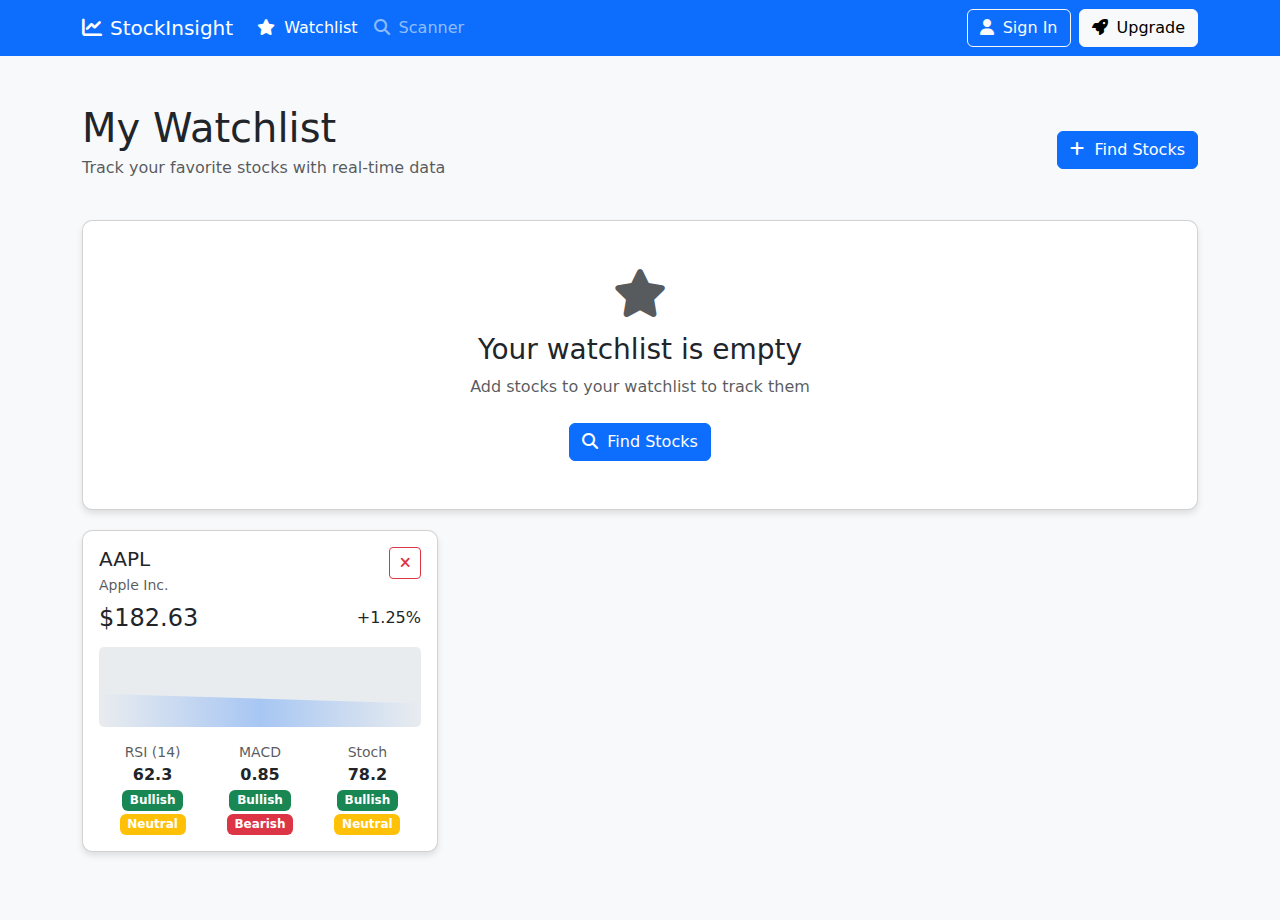
<file: src/main/resources/templates/watchlist.html>
<!-- src/main/resources/templates/watchlist.html -->
<!DOCTYPE html>
<html xmlns:th="http://www.thymeleaf.org">
<head>
  <meta charset="UTF-8">
  <title>Stock Watchlist</title>
  <link href="https://cdn.jsdelivr.net/npm/bootstrap@5.3.0/dist/css/bootstrap.min.css" rel="stylesheet">
  <link rel="stylesheet" href="https://cdnjs.cloudflare.com/ajax/libs/font-awesome/6.4.0/css/all.min.css">
  <style>
    body {
        background-color: #f8f9fa;
        color: #212529;
    }
    .card {
        border-radius: 10px;
        box-shadow: 0 4px 6px rgba(0,0,0,0.1);
        transition: transform 0.3s;
        margin-bottom: 20px;
    }
    .card:hover {
        transform: translateY(-5px);
        box-shadow: 0 6px 12px rgba(0,0,0,0.15);
    }
    .positive {
        color: #198754;
        background-color: rgba(25, 135, 84, 0.1);
    }
    .negative {
        color: #dc3545;
        background-color: rgba(220, 53, 69, 0.1);
    }
    .nav-tabs .nav-link.active {
        border-bottom: 3px solid #0d6efd;
        font-weight: 500;
    }
    .indicator {
        border-radius: 20px;
        padding: 3px 10px;
        font-size: 0.85rem;
    }
    .chart-placeholder {
        height: 80px;
        background: #e9ecef;
        border-radius: 5px;
        margin: 15px 0;
        position: relative;
        overflow: hidden;
    }
    .chart-line {
        position: absolute;
        bottom: 0;
        width: 100%;
        height: 60%;
        background: linear-gradient(90deg, transparent, #0d6efd, transparent);
        clip-path: polygon(0% 100%, 100% 100%, 100% 50%, 0% 30%);
        opacity: 0.3;
    }
    .btn-action {
        width: 32px;
        height: 32px;
        display: flex;
        align-items: center;
        justify-content: center;
    }
  </style>
</head>
<body>
<nav class="navbar navbar-expand-lg navbar-dark bg-primary">
  <div class="container">
    <a class="navbar-brand" href="#">
      <i class="fas fa-chart-line me-2"></i>StockInsight
    </a>
    <div class="collapse navbar-collapse">
      <ul class="navbar-nav me-auto">
        <li class="nav-item">
          <a class="nav-link active" href="/watchlist">
            <i class="fas fa-star me-1"></i> Watchlist
          </a>
        </li>
        <li class="nav-item">
          <a class="nav-link" href="/scanner">
            <i class="fas fa-search me-1"></i> Scanner
          </a>
        </li>
      </ul>
      <div class="d-flex">
        <button class="btn btn-outline-light me-2">
          <i class="fas fa-user me-1"></i> Sign In
        </button>
        <button class="btn btn-light">
          <i class="fas fa-rocket me-1"></i> Upgrade
        </button>
      </div>
    </div>
  </div>
</nav>

<div class="container my-5">
  <div class="d-flex justify-content-between align-items-center mb-4">
    <div>
      <h1 class="mb-1">My Watchlist</h1>
      <p class="text-muted">Track your favorite stocks with real-time data</p>
    </div>
    <a href="/scanner" class="btn btn-primary">
      <i class="fas fa-plus me-1"></i> Find Stocks
    </a>
  </div>

  <div th:if="${stocks.isEmpty()}">
    <div class="card">
      <div class="card-body text-center py-5">
        <i class="fas fa-star text-muted mb-3" style="font-size: 3rem;"></i>
        <h3 class="mb-2">Your watchlist is empty</h3>
        <p class="text-muted">Add stocks to your watchlist to track them</p>
        <a href="/scanner" class="btn btn-primary mt-2">
          <i class="fas fa-search me-1"></i> Find Stocks
        </a>
      </div>
    </div>
  </div>

  <div class="row" th:unless="${stocks.isEmpty()}">
    <div class="col-md-6 col-lg-4" th:each="stock : ${stocks}">
      <div class="card">
        <div class="card-body">
          <div class="d-flex justify-content-between">
            <div>
              <h5 class="card-title mb-1" th:text="${stock.symbol}">AAPL</h5>
              <p class="card-text text-muted small mb-2" th:text="${stock.name}">Apple Inc.</p>
            </div>
            <a th:href="@{/removeFromWatchlist/{symbol}(symbol=${stock.symbol})}"
               class="btn btn-sm btn-outline-danger btn-action">
              <i class="fas fa-times"></i>
            </a>
          </div>

          <div class="d-flex justify-content-between align-items-center mb-2">
            <h4 class="mb-0" th:text="'$' + ${#numbers.formatDecimal(stock.price, 1, 2)}">$182.63</h4>
            <span th:class="${stock.change >= 0} ? 'positive indicator' : 'negative indicator'"
                  th:text="${stock.change >= 0} ? '+' + ${#numbers.formatDecimal(stock.change, 1, 2)} + '%' : ${#numbers.formatDecimal(stock.change, 1, 2)} + '%'">
                                +1.25%
                            </span>
          </div>

          <div class="chart-placeholder">
            <div class="chart-line"></div>
          </div>

          <div class="d-flex justify-content-between">
            <div class="text-center">
              <div class="text-muted small">RSI (14)</div>
              <div class="fw-bold" th:text="${stock.change >= 0} ? '62.3' : '45.7'">62.3</div>
              <span class="badge bg-success" th:if="${stock.change >= 0}">Bullish</span>
              <span class="badge bg-warning" th:unless="${stock.change >= 0}">Neutral</span>
            </div>
            <div class="text-center">
              <div class="text-muted small">MACD</div>
              <div class="fw-bold" th:text="${stock.change >= 0} ? '0.85' : '-0.32'">0.85</div>
              <span class="badge bg-success" th:if="${stock.change >= 0}">Bullish</span>
              <span class="badge bg-danger" th:unless="${stock.change >= 0}">Bearish</span>
            </div>
            <div class="text-center">
              <div class="text-muted small">Stoch</div>
              <div class="fw-bold" th:text="${stock.change >= 0} ? '78.2' : '34.8'">78.2</div>
              <span class="badge bg-success" th:if="${stock.change >= 0}">Bullish</span>
              <span class="badge bg-warning" th:unless="${stock.change >= 0}">Neutral</span>
            </div>
          </div>
        </div>
      </div>
    </div>
  </div>
</div>

<script src="https://cdn.jsdelivr.net/npm/bootstrap@5.3.0/dist/js/bootstrap.bundle.min.js"></script>
</body>
</html>
</file>
